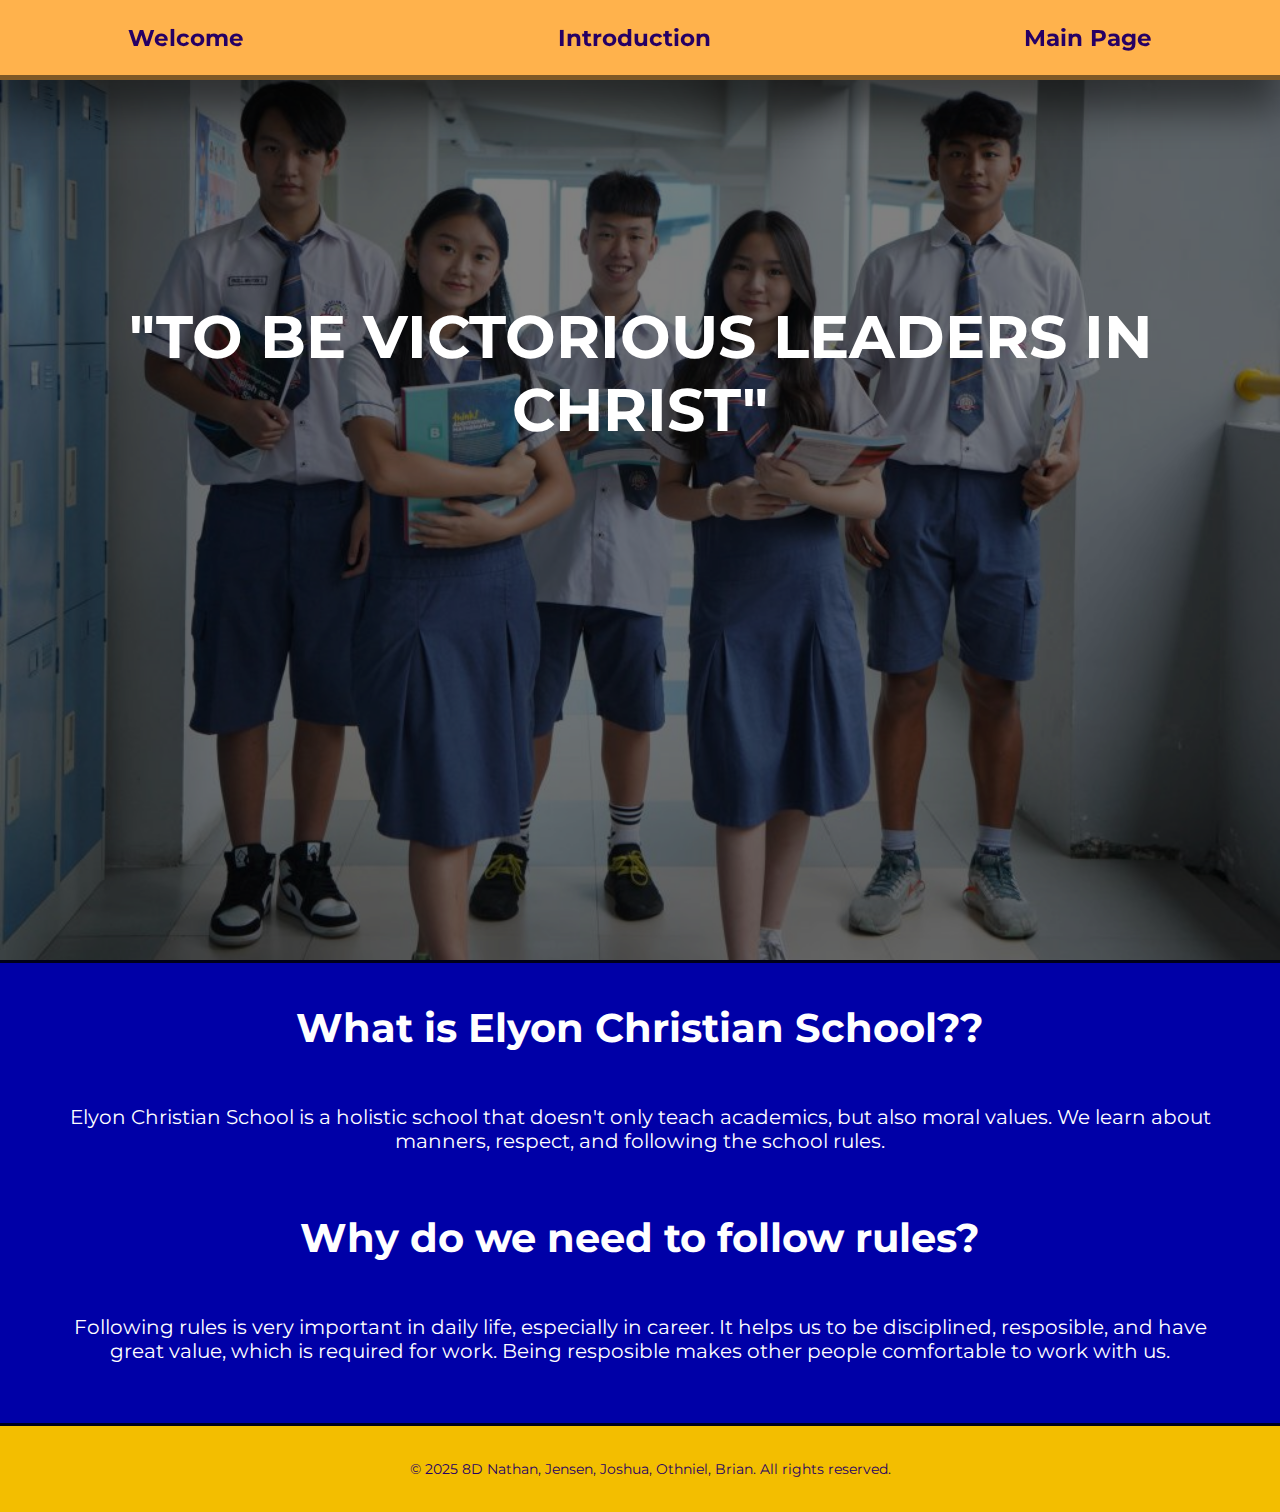
<file: index.html>
<!DOCTYPE html>
<html lang="en">
<head>
    <meta charset="UTF-8">
    <meta name="viewport" content="width=device-width, initial-scale=1.0">
    <link rel="stylesheet" href="styles.css">
    <link rel="preconnect" href="https://fonts.googleapis.com">
    <link rel="preconnect" href="https://fonts.gstatic.com" crossorigin>
    <link href="https://fonts.googleapis.com/css2?family=Momo+Trust+Display&family=Montserrat:ital,wght@0,100..900;1,100..900&display=swap" rel="stylesheet">


    <title>Document</title>
</head>
<body>
    <nav class="navtop">
        <a href="index.html" class = "selected">Welcome</a>
        <a href="intro.html">Introduction</a>
        <a href="main.html">Main Page</a>
    </nav>

    <section class="back1">
        <h1>"TO BE VICTORIOUS LEADERS IN CHRIST"</h1>
    </section>
    
    <section class="text">
        <h2>What is Elyon Christian School??</h2>
        <p>Elyon Christian School is a holistic school that doesn't only teach academics, but also moral values. We learn about manners, respect, and following the school rules.</p>

        <h2>Why do we need to follow rules?</h2>
        <p>Following rules is very important in daily life, especially in career. It helps us to be disciplined, resposible, and have great value, which is required for work. Being resposible makes other people comfortable to work with us.</p>
    </section>

    <footer>        
        <p>&copy 2025 8D Nathan, Jensen, Joshua, Othniel, Brian. All rights reserved.</p>
    </footer>
</body>

</html>
</file>
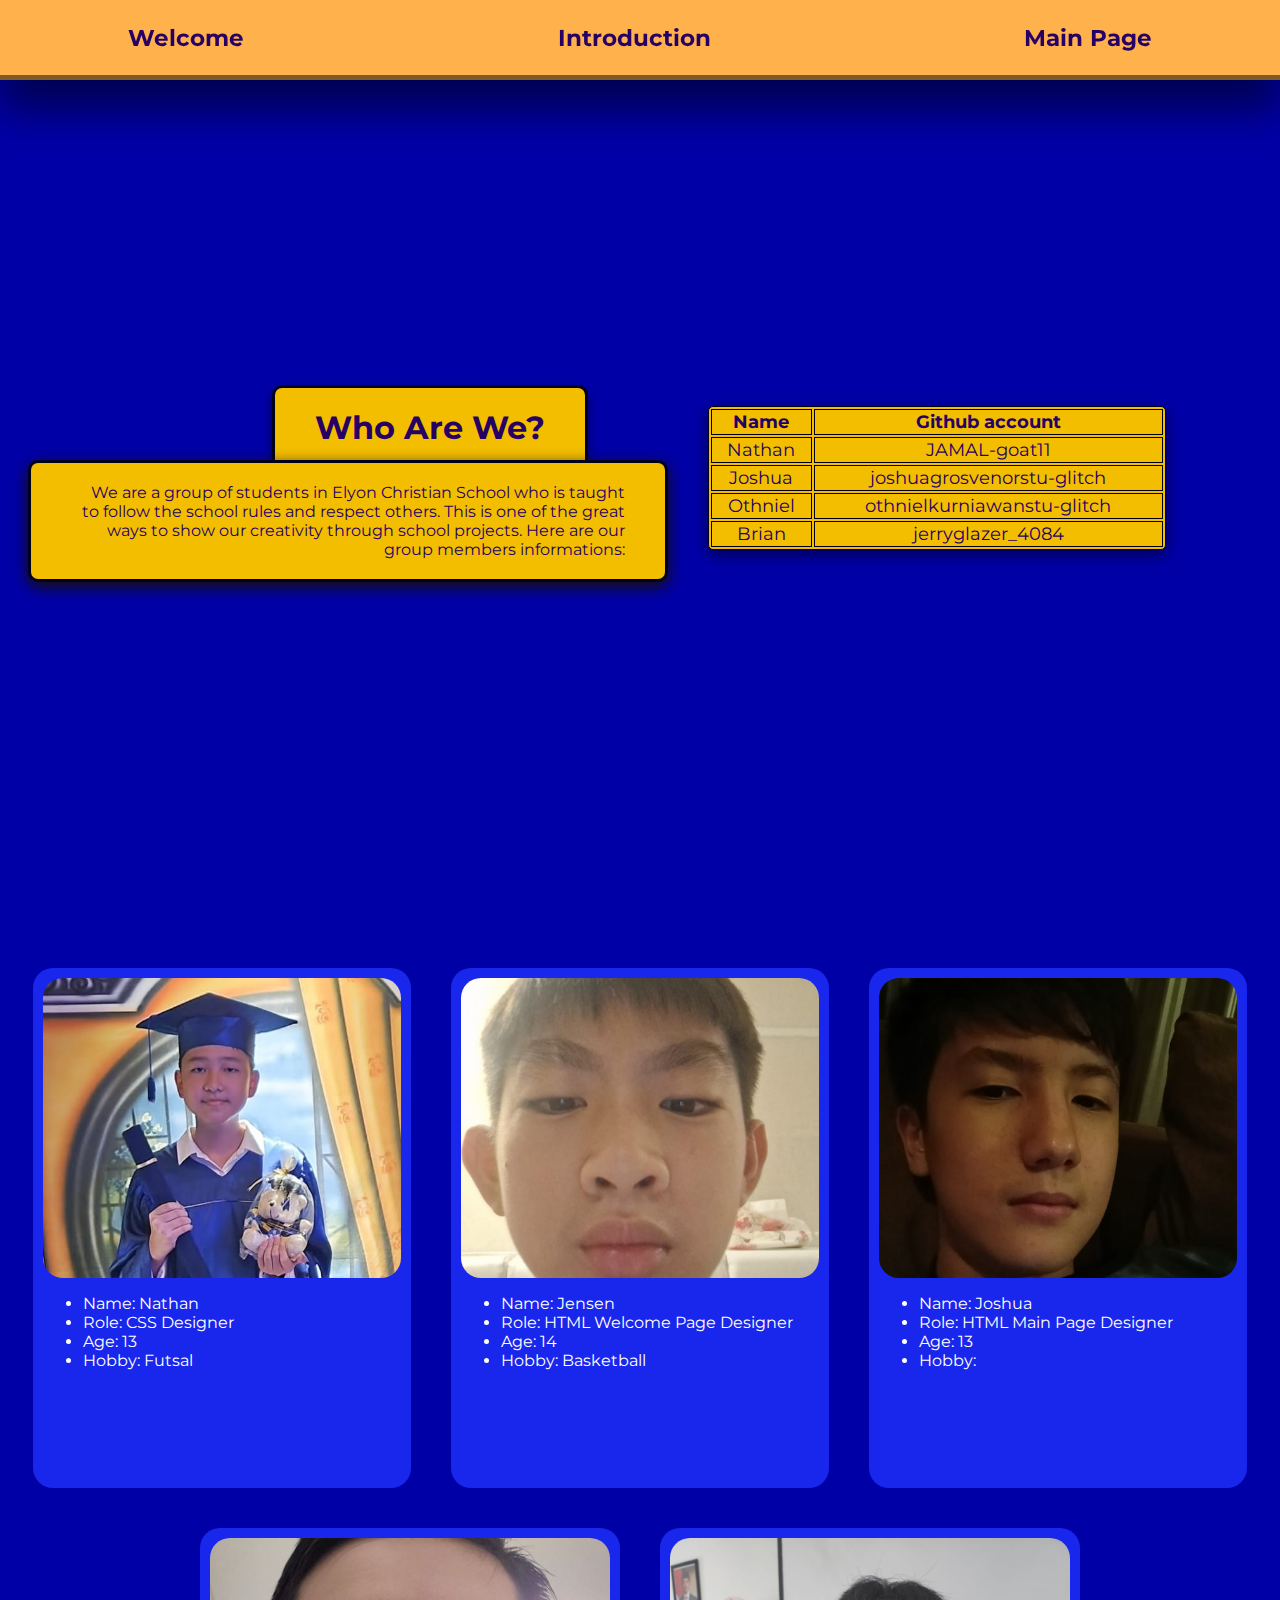
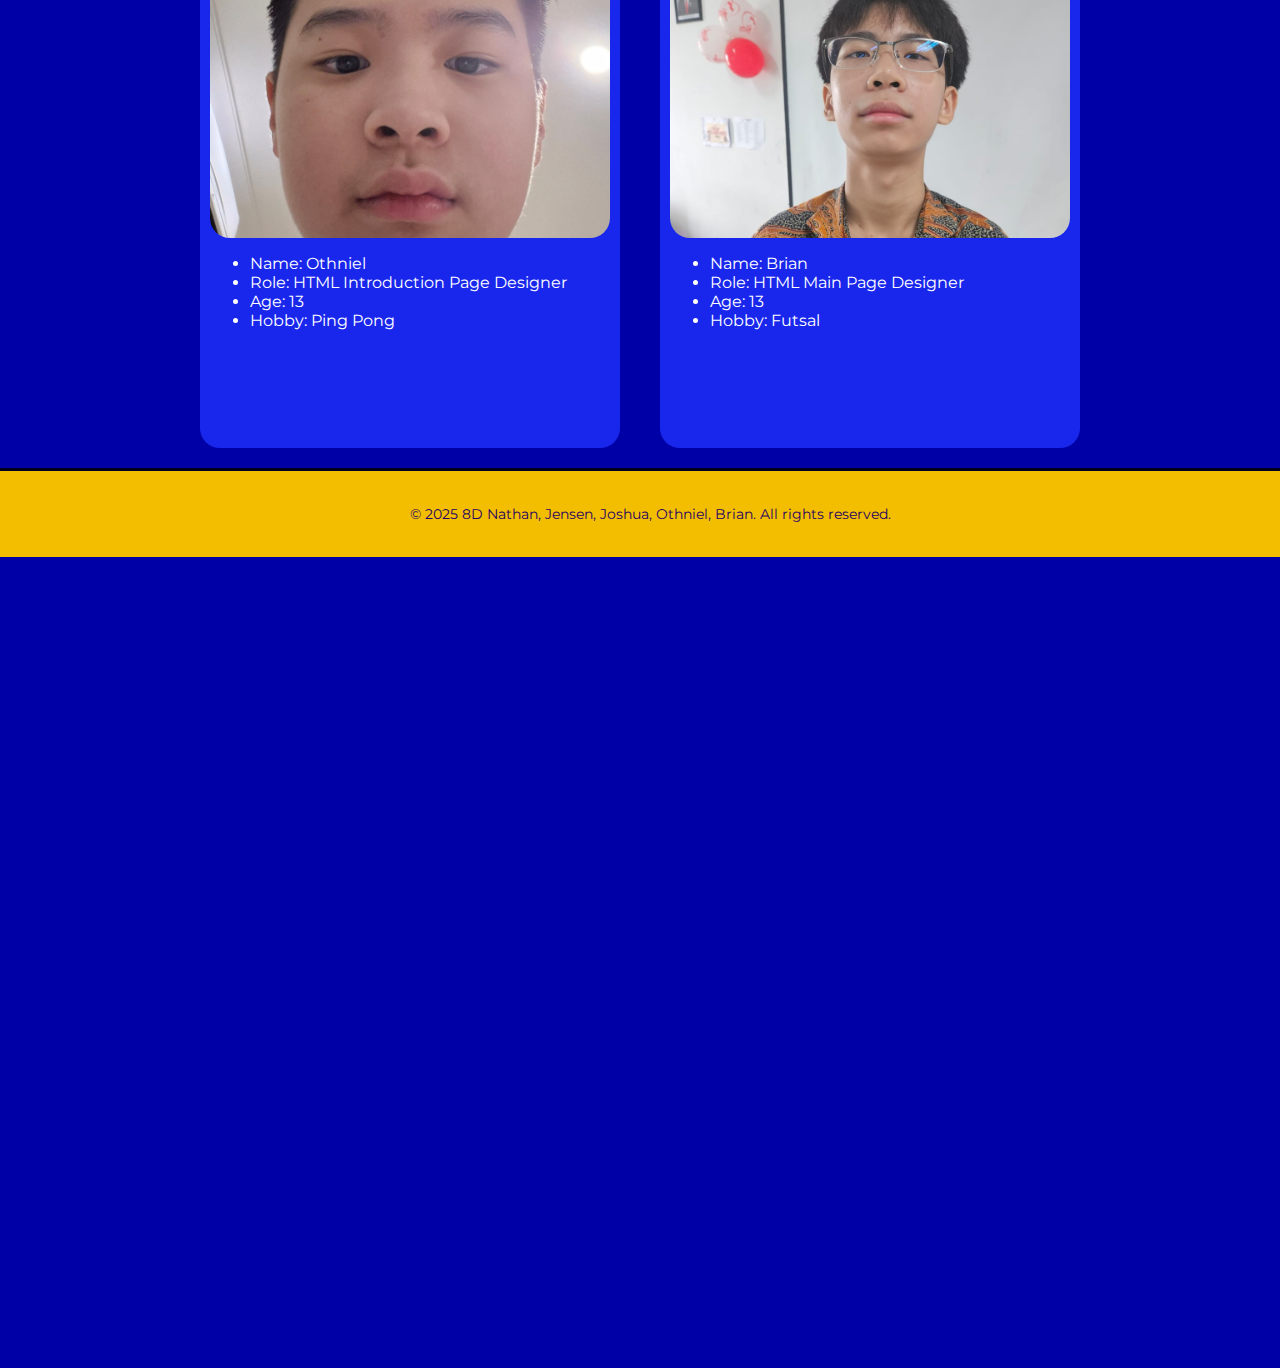
<file: intro.html>
<!DOCTYPE html>
<html lang="en">
<head>
    <meta charset="UTF-8">
    <link rel="stylesheet" href="styles.css">
    <meta name="viewport" content="width=device-width, initial-scale=1.0">
    <link rel="preconnect" href="https://fonts.googleapis.com">
    <link rel="preconnect" href="https://fonts.gstatic.com" crossorigin>
    <link href="https://fonts.googleapis.com/css2?family=Momo+Trust+Display&family=Montserrat:ital,wght@0,100..900;1,100..900&display=swap" rel="stylesheet">

    <link href="https://fonts.googleapis.com/css2?family=Momo+Trust+Display&display=swap" rel="stylesheet">

    <title>Document</title>
</head>
<body>
    <nav class="navtop">
        <a href="index.html">Welcome</a>
        <a href="intro.html" class = "selected">Introduction</a>
        <a href="main.html">Main Page</a>
    </nav>
    <div class="wrapper">
      <div class="box">
      <h1>Who Are We?</h1>
      <p>We are a group of students in Elyon Christian School who is taught to follow the school rules and respect others. This is one of the great ways to show our creativity through school projects. Here are our group members informations:</p>
      </div>

      <table border="10">
         <tr>
            <th>Name</th>
            <th>Github account</th>
         </tr>
         <tr>
            <td>Nathan</td>
            <td>JAMAL-goat11</td>
         </tr>
         <tr>
            <td>Joshua</td>
            <td>joshuagrosvenorstu-glitch</td>
         </tr>
         <tr>
            <td>Othniel</td>
            <td>othnielkurniawanstu-glitch</td>
         </tr>
         <tr>
            <td>Brian</td>
            <td>jerryglazer_4084</td>
         </tr>
      </table>
    </div>
   


  <div class="boxes">
      <div class="photo" id="nathan">
         <img src="nathan.jpg" alt="Nathan">
         <div class="photoback" id="nathan">
            <ul>
               <li>Name: Nathan</li>
               <li>Role: CSS Designer</li>
               <li>Age: 13</li>
               <li>Hobby: Futsal</li>
            </ul>
         </div>
      </div>

      <div class="photo" id="jensen">
         <img src="jensen.jpg" alt="Jensen">
         <div class="photoback" id="jensen">
            <ul>
               <li>Name: Jensen</li>
               <li>Role: HTML Welcome Page Designer</li>
               <li>Age: 14</li>
               <li>Hobby: Basketball</li>
            </ul>
         </div>
      </div>

      <div class="photo" id="joshua">
         <img src="joshua.jpg" alt="Joshua">
         <div class="photoback" id="joshua">
            <ul>
               <li>Name: Joshua</li>
               <li>Role: HTML Main Page Designer</li>
               <li>Age: 13</li>
               <li>Hobby: </li>
            </ul>
         </div>
      </div>

      <div class="photo" id="othniel">
         <img src="othniel.jpg" alt="Othniel">
         <div class="photoback" id="othniel">
            <ul>
               <li>Name: Othniel</li>
               <li>Role: HTML Introduction Page Designer</li>
               <li>Age: 13</li>
               <li>Hobby: Ping Pong</li>
            </ul>
         </div>
      </div>

      <div class="photo" id="brian">
         <img src="brian.jpg" alt="Brian">
         <div class="photoback" id="brian">
            <ul>
               <li>Name: Brian</li>
               <li>Role: HTML Main Page Designer</li>
               <li>Age: 13</li>
               <li>Hobby: Futsal</li>
            </ul>
         </div>
      </div>
   </div>



  
  <div class="foot">
      <footer>
         <p>&copy 2025 8D Nathan, Jensen, Joshua, Othniel, Brian. All rights reserved.</p>
      </footer>
  </div>
</div>
</body>
</html>
</file>
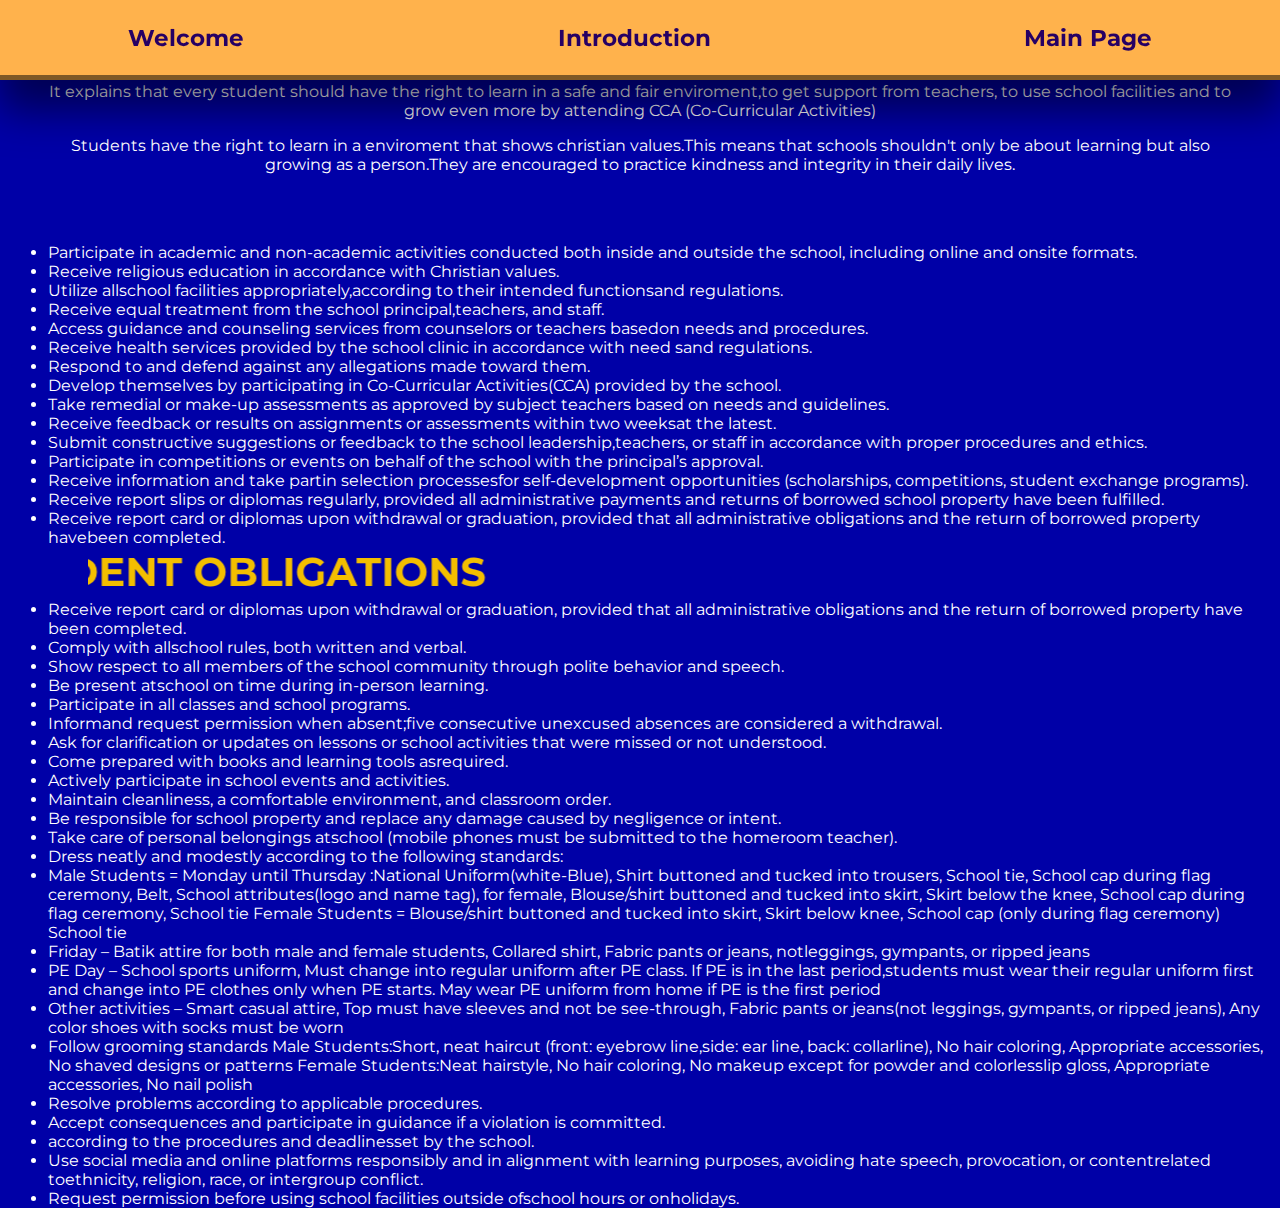
<file: main.html>
<!DOCTYPE html>
<html lang="en">
<head>
<meta charset="UTF-8">
<meta name="viewport" content="width=device-width, initial-scale=1.0">
<link rel="stylesheet" href="styles.css">
<link rel="preconnect" href="https://fonts.googleapis.com">
<link rel="preconnect" href="https://fonts.gstatic.com" crossorigin>
<link href="https://fonts.googleapis.com/css2?family=Momo+Trust+Display&family=Montserrat:ital,wght@0,100..900;1,100..900&display=swap" rel="stylesheet">

<title>Document</title>
</head>
<body>
<nav class="navtop">
    <a href="welcome.html">Welcome</a>
    <a href="intro.html">Introduction</a>
    <a href="main.html">Main Page</a>
</nav>

<h1>Student Rights and Obligations - Elyon Christian School</h1>
<p>It explains that every student should have the right to learn in a safe and fair enviroment,to get support from teachers, to use school facilities and to grow even more by attending CCA (Co-Curricular Activities) </p>
<p>Students have the right to learn in a enviroment that shows christian values.This means that schools shouldn't only be about learning but also growing as a person.They are encouraged to practice kindness and integrity in their daily lives.</p>
<ul>

<marquee behavior="" direction="left">STUDENT RIGHT</marquee>

    <li>Participate in academic and non-academic activities conducted both inside and outside the school, including online and onsite formats.</li>
    <li>Receive religious education in accordance with Christian values.</li>
    <li>Utilize allschool facilities appropriately,according to their intended functionsand regulations.</li>
    <li>Receive equal treatment from the school principal,teachers, and staff.</li>
    <li>Access guidance and counseling services from counselors or teachers basedon needs and procedures.</li>
    <li>Receive health services provided by the school clinic in accordance with need sand regulations.</li>
    <li>Respond to and defend against any allegations made toward them.</li>
    <li>Develop themselves by participating in Co-Curricular Activities(CCA) provided by the school.</li>
    <li>Take remedial or make-up assessments as approved by subject teachers based on needs and guidelines.</li>
    <li>Receive feedback or results on assignments or assessments within two weeksat the latest.</li>
    <li>Submit constructive suggestions or feedback to the school leadership,teachers, or staff in accordance with proper procedures and ethics.</li>
    <li>Participate in competitions or events on behalf of the school with the principal’s approval.</li>
    <li>Receive information and take partin selection processesfor self-development opportunities (scholarships, competitions, student exchange programs).</li>
    <li>Receive report slips or diplomas regularly, provided all administrative payments and returns of borrowed school property have been fulfilled.</li>
    <li>Receive report card or diplomas upon withdrawal or graduation, provided that all administrative obligations and the return of borrowed property havebeen completed.</li>
    
<marquee behavior="" direction="right">STUDENT OBLIGATIONS</marquee>

    <li>Receive report card or diplomas upon withdrawal or graduation, provided that all administrative obligations and the return of borrowed property have been completed.</li>
    <li>Comply with allschool rules, both written and verbal.</li>
    <li>Show respect to all members of the school community through polite behavior and speech.</li>
    <li>Be present atschool on time during in-person learning.</li>
    <li>Participate in all classes and school programs.</li>
    <li>Informand request permission when absent;five consecutive unexcused absences are considered a withdrawal.</li>
    <li>Ask for clarification or updates on lessons or school activities that were missed or not understood.</li>
    <li>Come prepared with books and learning tools asrequired.</li>
    <li>Actively participate in school events and activities.</li>
    <li>Maintain cleanliness, a comfortable environment, and classroom order.</li>
    <li>Be responsible for school property and replace any damage caused by negligence or intent.</li>
    <li>Take care of personal belongings atschool (mobile phones must be submitted to the homeroom teacher).</li>
    <li>Dress neatly and modestly according to the following standards:</li>
    <li> Male Students = Monday until Thursday :National Uniform(white-Blue), Shirt buttoned and tucked into trousers, School tie, School cap during flag ceremony, Belt, School attributes(logo and name tag), for female, Blouse/shirt buttoned and tucked into skirt, Skirt below the knee, School cap during flag ceremony, School tie
        Female Students = Blouse/shirt buttoned and tucked into skirt, Skirt below knee, School cap (only during flag ceremony) School tie
    </li>
    <li>Friday – Batik attire for both male and female students, Collared shirt, Fabric pants or jeans, notleggings, gympants, or ripped jeans</li>
    <li>PE Day – School sports uniform, Must change into regular uniform after PE class. If PE is in the last period,students must wear their regular uniform first and change into PE clothes only when PE starts. May wear PE uniform from home if PE is the first period</li>
    <li>Other activities – Smart casual attire, Top must have sleeves and not be see-through, Fabric pants or jeans(not leggings, gympants, or ripped jeans), Any color shoes with socks must be worn </li>
    <li>Follow grooming standards
        Male Students:Short, neat haircut (front: eyebrow line,side: ear line, back: collarline), No hair coloring, Appropriate accessories, No shaved designs or patterns 
        Female Students:Neat hairstyle, No hair coloring, No makeup except for powder and colorlesslip gloss, Appropriate accessories, No nail polish
    </li>
    <li>Resolve problems according to applicable procedures.</li>
    <li>Accept consequences and participate in guidance if a violation is committed.</li>
    <li>according to the procedures and deadlinesset by the school.</li>
    <li>Use social media and online platforms responsibly and in alignment with learning purposes, avoiding hate speech, provocation, or contentrelated toethnicity, religion, race, or intergroup conflict.</li>
    <li>Request permission before using school facilities outside ofschool hours or onholidays.</li>
</ul>


</body>
</html>
</file>
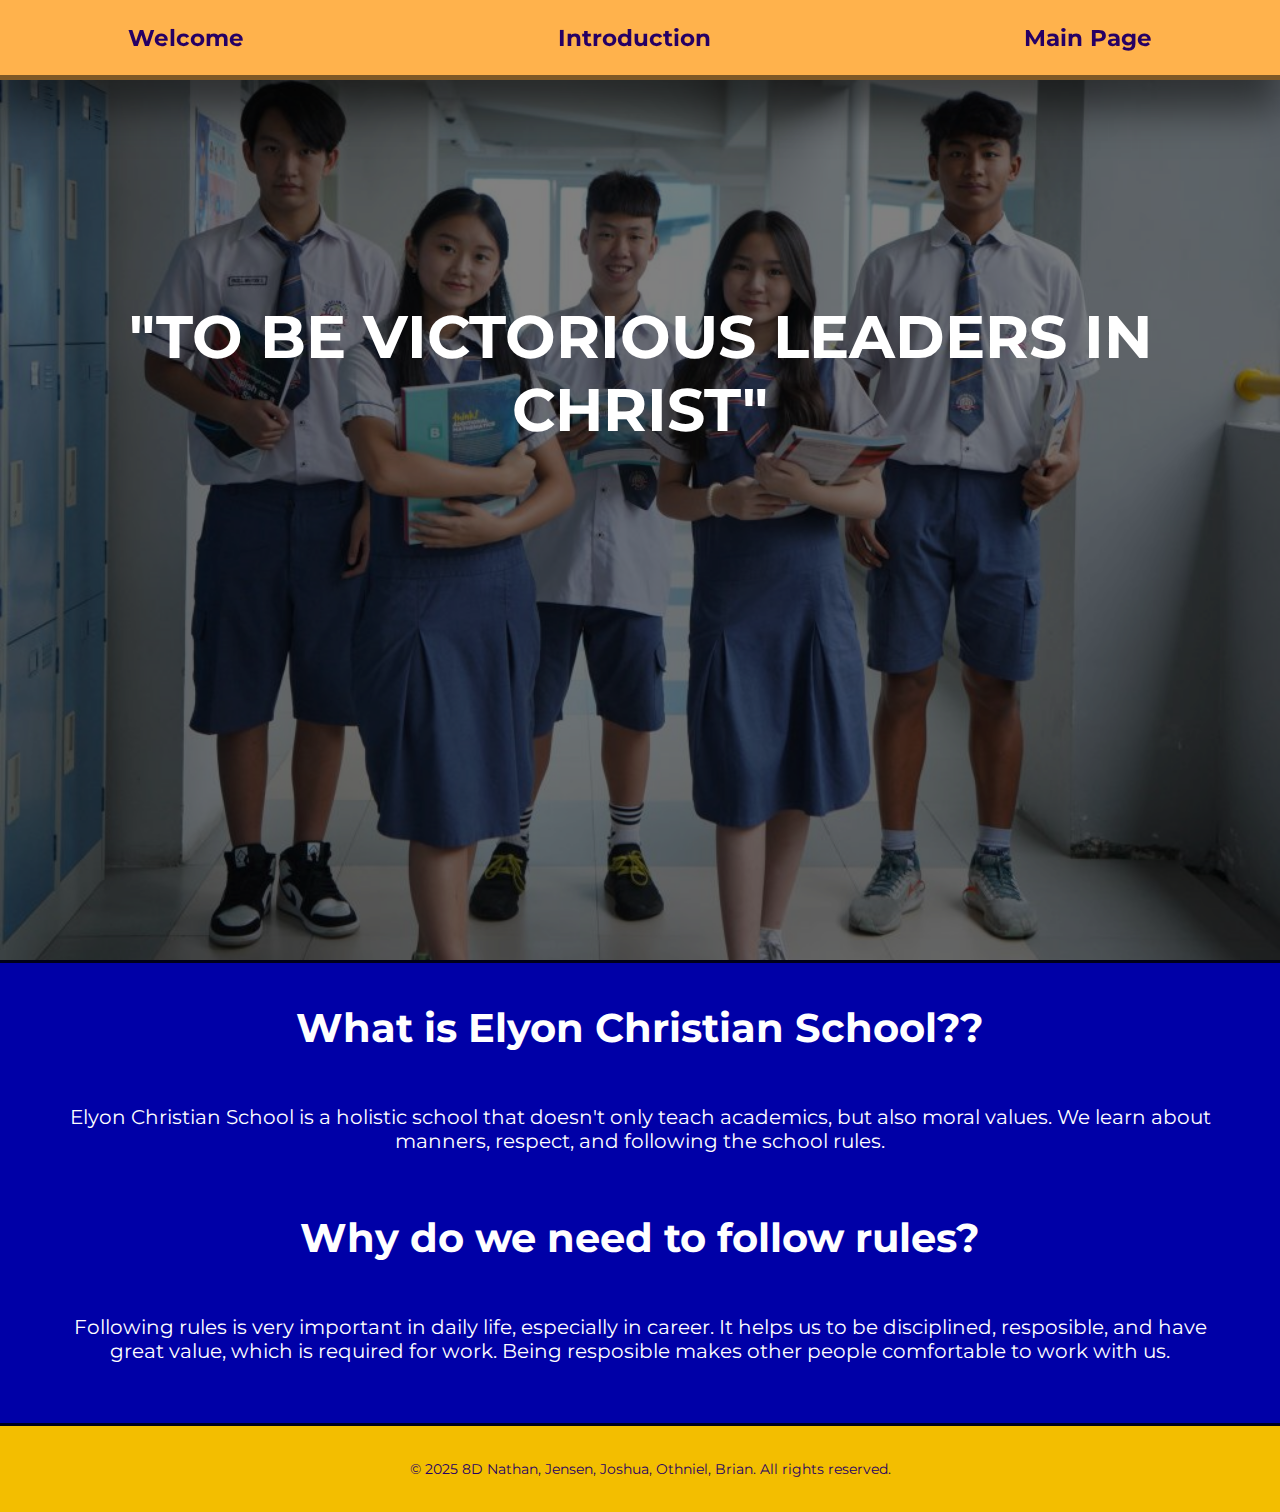
<file: welcome.html>
<!DOCTYPE html>
<html lang="en">
<head>
    <meta charset="UTF-8">
    <meta name="viewport" content="width=device-width, initial-scale=1.0">
    <link rel="stylesheet" href="styles.css">
    <link rel="preconnect" href="https://fonts.googleapis.com">
    <link rel="preconnect" href="https://fonts.gstatic.com" crossorigin>
    <link href="https://fonts.googleapis.com/css2?family=Momo+Trust+Display&family=Montserrat:ital,wght@0,100..900;1,100..900&display=swap" rel="stylesheet">


    <title>Document</title>
</head>
<body>
    <nav class="navtop">
        <a href="welcome.html" class = "selected">Welcome</a>
        <a href="intro.html">Introduction</a>
        <a href="main.html">Main Page</a>
    </nav>

    <section class="back1">
        <h1>"TO BE VICTORIOUS LEADERS IN CHRIST"</h1>
    </section>
    
    <section class="text">
        <h2>What is Elyon Christian School??</h2>
        <p>Elyon Christian School is a holistic school that doesn't only teach academics, but also moral values. We learn about manners, respect, and following the school rules.</p>

        <h2>Why do we need to follow rules?</h2>
        <p>Following rules is very important in daily life, especially in career. It helps us to be disciplined, resposible, and have great value, which is required for work. Being resposible makes other people comfortable to work with us.</p>
    </section>

    <footer>        
        <p>&copy 2025 8D Nathan, Jensen, Joshua, Othniel, Brian. All rights reserved.</p>
    </footer>
</body>

</html>
</file>
<file: styles.css>
body {
    max-width: 100dvw;
    overflow-x: hidden;
    background-color: rgb(0, 0, 167);
    height: 100dvh;
    color: white;
    align-items: center;
    font-family: "Montserrat", sans-serif;
}


.navtop {
    box-sizing: border-box;
    justify-self: center;
    border-bottom: 5px solid rgba(0, 0, 0, 0.5);
    width: 100%;
    top: 0;
    left: 0;
    right: 0;
    height: 70px;
    position: fixed;
    z-index: 100;
    transition: box-shadow 0.3s ease, height 0.3s ease, background-color 0.3s ease;
    display: flex;
    align-items: center;
    padding: 0 5vw;
    justify-content: space-between;
    background-color:rgb(243, 190, 0);
    font-weight: bold;
    box-shadow: 0 20px 30px rgba(0, 0, 0, 0.4); 
}

.navtop:hover {
    box-shadow: 0 30px 40px rgba(0, 0, 0, 0.5);
    height: 80px;
    background-color: rgb(255, 178, 76);
}

.navtop a {
    margin-right: 5dvw;
    margin-left: 5dvw;
    color: rgb(38, 0, 100);
    text-decoration: none;
    font-size: 3vw;
    transition: padding 0.3s ease, border 0.3s ease, color 0.3s ease, transform 0.3s ease, background-color 0.3s ease, border-radius 0.3s ease;
}

.navtop a:hover {
    color: rgb(0, 3, 37);
    transform: scale(1.05);
    padding-bottom: 5px;
    border-bottom: 2px solid rgb(0, 0, 73);
}



.back1 {
    position: relative;
    min-width: 100vw;
    height: auto;
    justify-self: center;
    min-height: 100dvh;
    overflow: hidden;
    margin-top: 60px;
    align-self: start;
    border-bottom: 3px solid rgb(0, 0, 26);
}

.back1::before {
    content: "";
    position: absolute;
    display: block;
    background-position: top;
    background-image: url(img1welcome.jfif);
    background-size: cover;
    background-repeat: no-repeat;
    filter: brightness(0.5);
    z-index: -1;
    top: 0;
    left: 0;
    right: 0;
    bottom: 0;
    height: 100%;
    min-width: 100vw;
    cursor: pointer;
    transition: filter 0.5s ease;
}

.back1 h1 {
    position: relative;
    color: white;
    margin-top: 40px;
    text-align: center;
    padding: 250px 20px 0 20px;
    font-size: 50px;
    font-weight: bold;
    filter: brightness(1);
}

.text h2 {
    font-size: 40px;
    text-align: center;
    margin-top: 40px;
    padding: 0 10px;
}

.text p {
    font-size: 20px;
    text-align: center;
    margin: 20px 0 40px 0;
    padding: 20px 40px;
    line-height: 1.2;
}





/* INTRO PAGE */





.wrapper {
    display: flex;
    flex-direction: column;
    align-items: center;
    justify-content: center;
    min-height: 100vh;
    text-align: center;
    padding: 20px;
}

.box {
    margin-left: auto;
    margin-right: -50px;
    margin-top: 100px;
    margin-bottom: 100px;
    text-align: right;
    transition: transform 0.3s ease;
}

.box:hover {
    transform: translateX(-5px);
}

.box p:hover {
    transform: translateY(-5px);
}

.box h1:hover {
    transform: translateY(5px);
}

.box h1, .box p {
    display: inline-block;
    background-color: rgb(243, 190, 0);
    color: rgb(38, 0, 100);
    border: 3px solid rgb(0, 0, 26);
    border-radius: 10px;
    padding: 20px 40px;
    width: auto;
    margin: 0;
    text-align: end;
    transition: transform 0.3s ease;
}

.box h1 {
    transform: translateY(10px);
    box-shadow: 0 5px 10px rgba(0, 0, 0, 0.5);
}

table {
    width: 70%;
    margin-left: auto;
    margin-right: auto;
    
    border: 1px solid rgb(0, 0, 26);
    border-radius: 5px;
    background-color: rgb(243, 190, 0);
    color: rgb(38, 0, 100);
    box-shadow: 0 5px 15px rgba(0, 0, 0, 0.5);
    transition: transform 0.5s ease;
}

table:hover {
    transform: scale(1.02);
}

table th, table td {
    border: 1px solid rgb(0, 0, 26);
    padding:  5 10px;
    text-align: center;
    font-size: 18px;
}

.boxes {
    display: flex;
    flex-wrap: wrap;
    justify-content: center;
    gap: 40px;
    padding: 20px 25px;
    max-height: 500dvh;
    margin-left: auto;
    margin-right: auto;
}

.boxes .photo {
    flex: 1 1 350px;
    max-width: 400px;
    min-width: 350px;
    max-height: 500px;
    padding: 10px;
    background-color: rgb(25, 39, 236);
    border-radius: 20px;
    transition: transform 0.5s ease, box-shadow 0.5s ease;
}

.boxes .photo img {
    display: flex;
    width: 100%;
    height: 60%;
    object-position: center top;
    object-fit: cover;
    border-radius: 20px;
}


.boxes .photo:hover {
    transform: scale(1.05);
    box-shadow: 0 10px 20px rgba(0, 0, 0, 0.5);
}

.photo#joshua img {
    object-position: 50% 30%;
}

.photo#jensen img {
    object-position: 50% 70%;
}

.photo#othniel img {
    object-position: 50% 60%;
}

.photo#nathan img {
    object-position: 50% 10%;
}




/* MAIN PAGE */






.title {
    text-align: center;
    margin-top: 100px;
    margin-bottom: 20px;
}

p, marquee{
    margin-right: 40px;
    margin-left: 40px;
    text-align: center;
}

marquee {
    font-size: 40px;
    font-weight: bold;
    color: rgb(243, 190, 0);
}

ol {
    max-width: 70%;
    margin-left: auto;
    margin-right: auto;
    margin-bottom: 40px;
    font-size: 15px;
    background-color: rgb(29, 10, 71);
    padding: 30px 40px;
    border-radius: 20px;
    line-height: 1.55;
}

.vid {
    text-align: center;
    margin-bottom: 100px;
    max-width: 100dvw;
}

.vid video {
    transition: transform 0.5s ease, box-shadow 0.5s ease;
    width: 80dvw;
    height: auto;
    border-radius: 20px;
    padding: 5px;
    border: 5px solid rgb(243, 190, 0);
}

.vid video:hover {
    transform: scale(1.02);
    box-shadow: 0 10px 20px rgba(0, 0, 0, 0.5);
}










/* FOOTER */








.foot {
    display: flex;
    flex-direction: column;
    min-height: 100vh;
}

footer {
    background-color: rgb(243, 190, 0);
    color: rgb(38, 0, 100);
    font-size: 14px;
    text-align: flex-start;
    padding: 20px 40px;
    width: 100%;
    border-top: 3px solid rgb(0, 0, 26);
    transform: none;
    transform: translateX(-30px);
}
















@media (min-width: 700px) {
    .navtop a {
        font-size: 1.8vw;
    }

    .navtop a:hover {
        border-bottom: 3px solid rgb(0, 0, 73);
    }

    .back1 h1 {
        font-size: 60px;
        padding: 200px 10px 0 10px;
    }

    .wrapper {
        flex-direction: row;
        gap: 40px;
        text-align: right;
        align-items: center;
        max-width: 90%;
    }

    .box {
        text-align: right;
        margin-right: 0px;
        margin-left: auto;
        max-width: 50vw;
    }

    .box h1, .box h1:hover {
        transform: translate(-80px, 10px);
        z-index: 10;
        transition: transform 0.5s ease;
    }

    .box p {
        z-index: 20;
        box-shadow: 0 5px 15px rgba(24, 16, 2, 1);
        transform: translateX(-0px);
    }

    .box h1:hover {
        transform: scale(1.05);
        transform: translate(-50px, 10px);
    }

    .photo {
        max-width: 40vw;
        max-height: 40vw;
        flex: 1 1 30%;
        max-width: 30dvw;
    }

    .boxes {
        gap: 40px;
        padding: 20px 25px;
        column-gap: px;
        max-height: 200dvh;
    }
}

/* CREDITS: GOOGLE FONTS, W3 SCHOOLS, INSTAGRAM, YOUTUBE */
</file>
